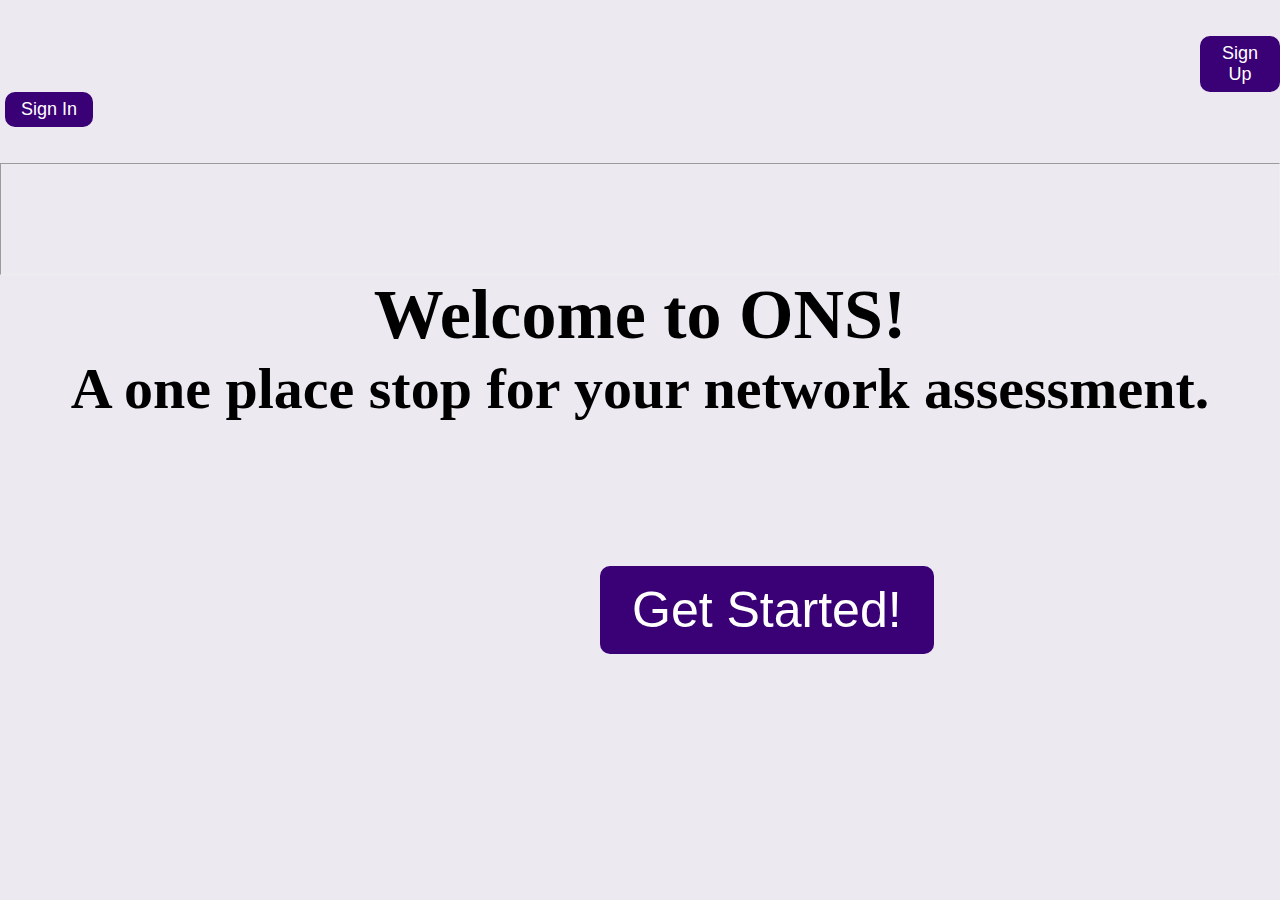
<file: index.html>
<!DOCTYPE html>
<html lang="en">
<head>
    <meta charset="UTF-8">
    <meta name="viewport" content="width=device-width, initial-scale=1.0">
    <title>ONS</title>
    <link rel="stylesheet" href="index.css">
</head>
<body>
    <div>
    <br><br>
    <header>
        <nav>
            <button type="button" style="align-content: center;" id="but1"><a href="sign_in.html">Sign Up</a></button>
            <button type="button" style="align-content: center;" id="but2"><a href="login.html">Sign In</a></button>    
        </nav>
    </header>
    <br><br>
    <hr>
    <h1>Welcome to ONS!</h1>
    <h2>A one place stop for your network assessment.</h2>
    <br><br>
    <br><br><br><br><br><br>
    <button type="button" style="align-content: center;" id="but3"><a href="get_started.html" target="_blank">Get Started!</a></button>
    </div>
</body>
</html>
</file>
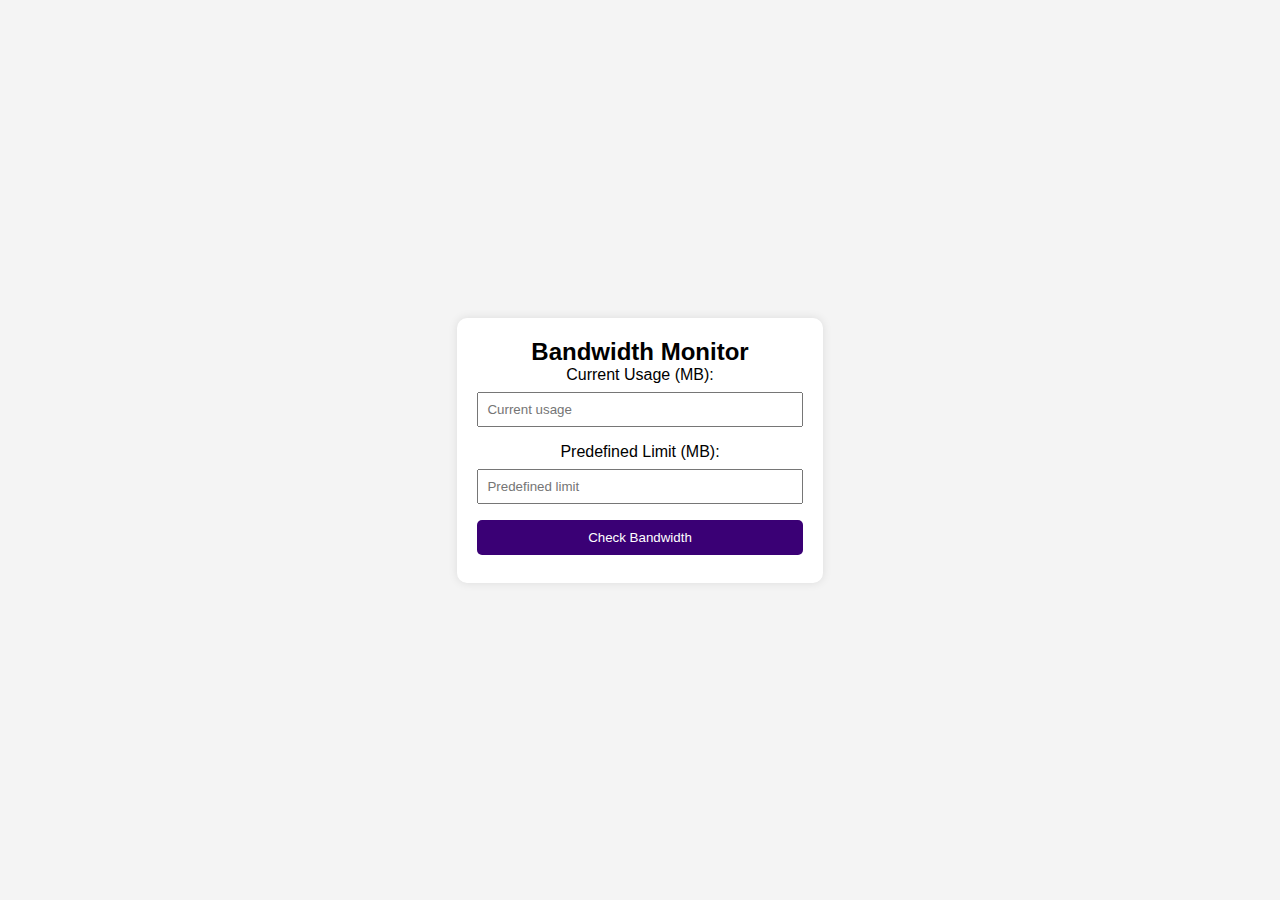
<file: band_lim.html>
<!DOCTYPE html>
<html lang="en">
<head>
    <meta charset="UTF-8">
    <meta name="viewport" content="width=device-width, initial-scale=1.0">
    <title>Bandwidth Monitor</title>
    <style>
        *{
            padding: 0%;
            margin: 0%;
            box-sizing: border-box;
            text-decoration: none;
            outline: none;
            scroll-behavior: smooth;
        }

        body {
            font-family: Arial, sans-serif;
            background-color: #f4f4f4;
            margin: 0;
            padding: 0;
            display: flex;
            align-items: center;
            justify-content: center;
            height: 100vh;
        }

        .container {
            background-color: #fff;
            padding: 20px;
            border-radius: 10px;
            box-shadow: 0 0 10px rgba(0, 0, 0, 0.1);
            text-align: center;
        }

        label {
            display: block;
            margin-bottom: 8px;
        }

        input {
            width: 100%;
            padding: 8px;
            margin-bottom: 16px;
            box-sizing: border-box;
        }

        button {
            width: 100%;
            padding: 10px;
            background-color: #3a0075;
            color: white;
            border: none;
            border-radius: 5px;
            cursor: pointer;
        }

        button:hover {
            background-color: #26004d;
        }

        .error-message {
            color: red;
            margin-top: 8px;
        }

        .success-message {
            color: green;
            margin-top: 8px;
        }
    </style>
</head>
<body>
    <div class="container">
        <h2>Bandwidth Monitor</h2>
        <form id="bandwidthForm">
            <label for="usage">Current Usage (MB):</label>
            <input type="number" placeholder="Current usage" name="usage" id="usage">

            <label for="limit">Predefined Limit (MB):</label>
            <input type="number" placeholder="Predefined limit" name="limit" id="limit">

            <button type="button" onclick="checkBandwidth()">Check Bandwidth</button>

            <p class="error-message" id="errorMessage"></p>
            <p class="success-message" id="successMessage"></p>
        </form>
    </div>

    <script>
        function checkBandwidth() {
            var currentUsage = parseFloat(document.getElementById('usage').value);
            var predefinedLimit = parseFloat(document.getElementById('limit').value);
            var errorMessageElement = document.getElementById('errorMessage');
            var successMessageElement = document.getElementById('successMessage');

            // Basic validation - check if fields are not empty
            if (isNaN(currentUsage) || isNaN(predefinedLimit)) {
                errorMessageElement.textContent = 'Please enter valid numbers.';
            } else {
                errorMessageElement.textContent = '';

                // Check if current usage exceeds predefined limit
                if (currentUsage > predefinedLimit) {
                    successMessageElement.textContent = 'Bandwidth exceeded! Notify by email.';
                    // In a real-world scenario, you would send an email using a server-side component
                    // For the frontend, you might trigger an API endpoint on your server to handle this.
                    // Example: sendEmailNotification(currentUsage, predefinedLimit);
                } else {
                    successMessageElement.textContent = 'Bandwidth within limit.';
                }
            }
        }
    </script>
</body>
</html>
</file>
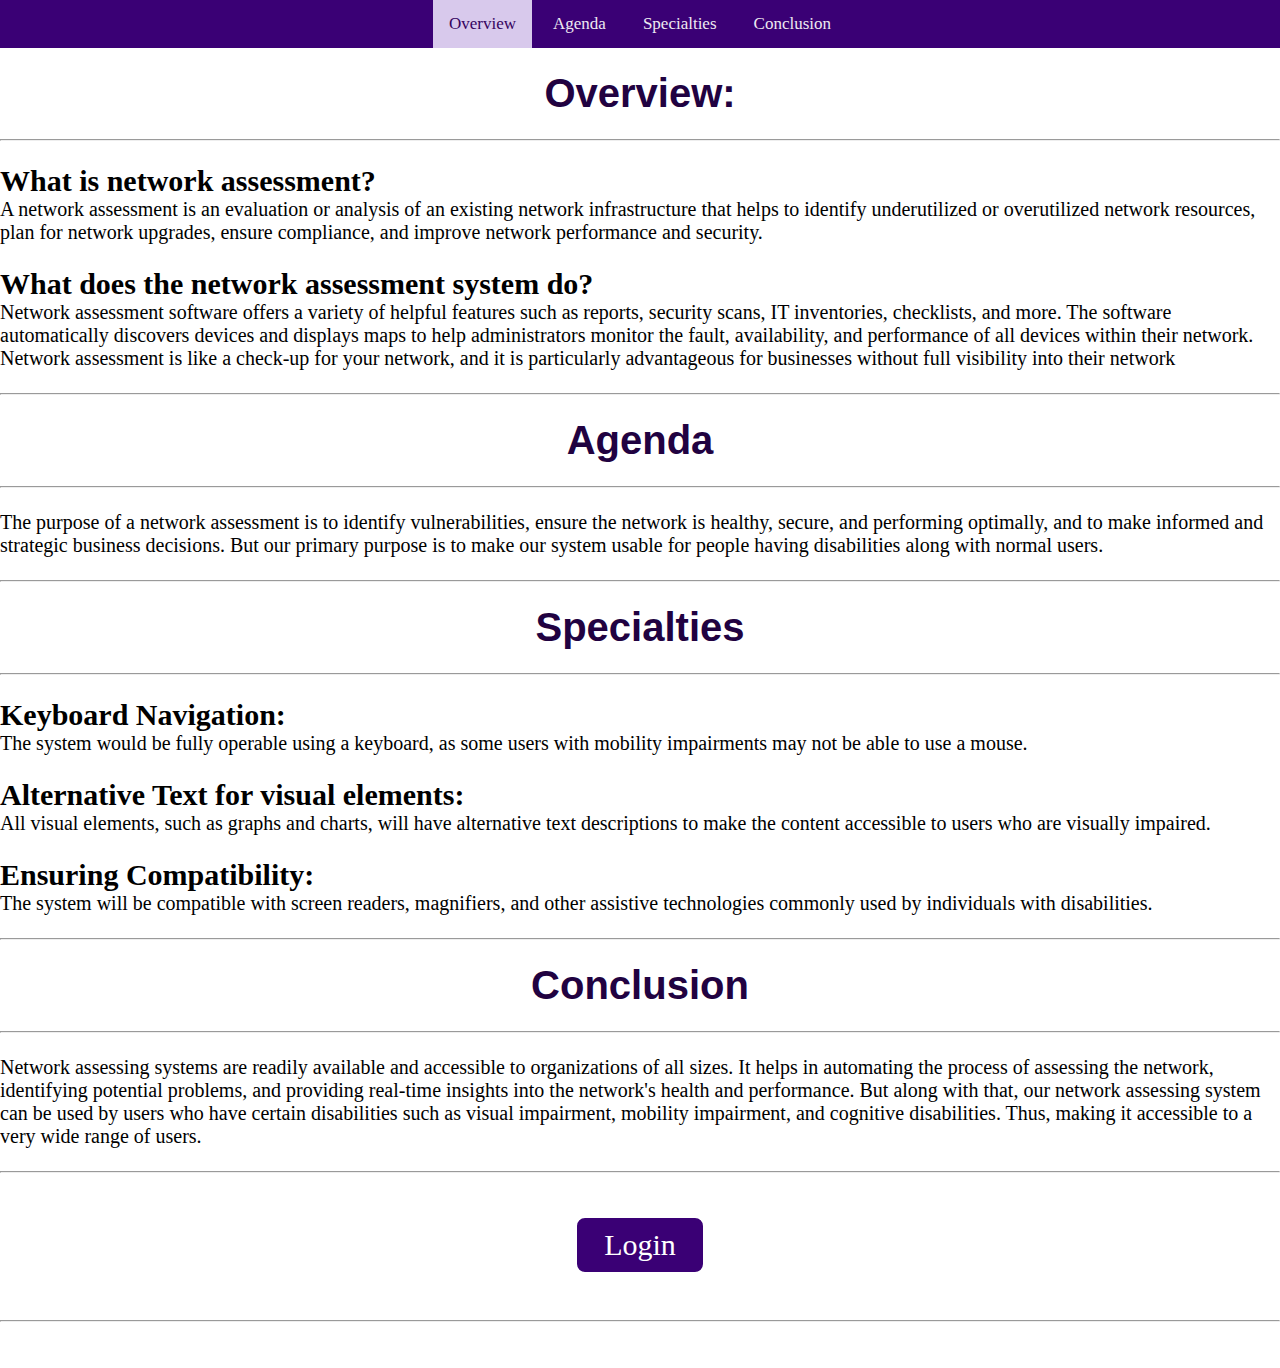
<file: get_started.html>
<!DOCTYPE html>
<html lang="en">
<head>
    <meta charset="UTF-8">
    <meta name="viewport" content="width=device-width, initial-scale=1.0">
    <title>Introductory Page</title>
    <style>
        * {
            padding: 0;
            margin: 0;
            box-sizing: border-box;
            text-decoration: none;
            outline: none;
            scroll-behavior: smooth;
        }

        .topnav {
            background-color: #3a0075;
            overflow: hidden;
            text-align: center; /* Center align the links */
        }

        .topnav a {
            color: #ede9f1;
            padding: 14px 16px;
            text-decoration: none;
            font-size: 17px;
            display: inline-block; /* Display links horizontally */
        }

        .topnav a:hover {
            background-color: #0d023b;
        }

        .topnav a.active {
            background-color: #d8c9ec;
            color: rgb(53, 3, 96);
        }

        .topnav a.active:hover {
            background-color: #750c7e;
        }

        body {
            font-size: 1.25rem;
            font-family: cursive;
        }

        .head {
            color: #210241;
            text-align: center;
            font-family: 'Franklin Gothic Medium', 'Arial Narrow', Arial, sans-serif;
        }

        #but3 {
            background-color: #3a0075;
            border: 2px solid white;
            padding: 10px 27px;
            text-align: center;
            font-size: 30px;
            color: white;
            border-radius: 10px;
            cursor: pointer;
            font-family: Georgia, 'Times New Roman', Times, serif;
            display: block;
            margin: 0 auto; /* Center the button */
            margin-top: 20px; /* Add some space */
        }

        a {
            color: white;
        }

        /* Media Queries for responsiveness */
        @media only screen and (max-width: 768px) {
            .topnav a {
                display: block;
                width: 100%; /* Make each nav link occupy full width */
            }
        }
    </style>
</head>
<body>
    <div class="topnav">
        <a class="active" href="#over">Overview</a>
        <a href="#agenda">Agenda</a>
        <a href="#spl">Specialties</a>
        <a href="#acc">Conclusion</a>
    </div>
    <div>
        <br>
        <h1 class="head">Overview:</h1><br><hr>
        <br>
        <p id="#over">
            <h2 class="head2">What is network assessment?</h2>
            A network assessment is an evaluation or analysis of an existing network infrastructure that helps to identify
            underutilized or overutilized network resources, plan for network upgrades, ensure compliance, and improve
            network performance and security.<br>
            <br>
            <h2 class="head2">What does the network assessment system do?</h2>
            Network assessment software offers a variety of helpful features such as reports, security scans, IT
            inventories, checklists, and more. The software automatically discovers devices and displays maps to help
            administrators monitor the fault, availability,
            and performance of all devices within their network. Network assessment is like a check-up for your network, and
            it is particularly advantageous for businesses without full visibility into their network
        </p>
        <br><hr><br>
        <h1 class="head" id="agenda">Agenda</h1><br><hr><br>
        <p>
            The purpose of a network assessment is to identify vulnerabilities, ensure the network is healthy, secure,
            and performing optimally, and to make informed and strategic business decisions. But our primary purpose is
            to make our system usable for people having disabilities along with normal users.
        </p>
        <br><hr><br>
        <h1 class="head" id="spl">Specialties</h1><br><hr><br>
        <p>
            <h2>Keyboard Navigation:</h2>
            The system would be fully operable using a keyboard, as some users with mobility impairments may not be able to
            use a mouse.<br>
            <br>
            <h2>Alternative Text for visual elements:</h2>
            All visual elements, such as graphs and charts, will have alternative text descriptions to make the content
            accessible to users who are visually impaired.<br>
            <br>
            <h2>Ensuring Compatibility:</h2>
            The system will be compatible with screen readers, magnifiers, and other assistive technologies commonly used by
            individuals with disabilities.<br>
        </p>
        <br><hr><br>
        <h1 class="head" id="acc">Conclusion</h1><br><hr><br>
        <p>
            Network assessing systems are readily available and accessible to organizations of all sizes. It helps in
            automating the process of assessing the network, identifying potential problems, and providing real-time
            insights into the network's health and performance.
            But along with that, our network assessing system can be used by users who have certain disabilities such as
            visual impairment, mobility impairment, and cognitive disabilities.
            Thus, making it accessible to a very wide range of users.
        </p><br><hr>
        <br>
        <button type="button" id="but3"><a href="sign_in.html" target="_blank">Login</a></button>
        <br><br>
        <hr>
        <br><br>
    </div>
</body>
</html>
</file>
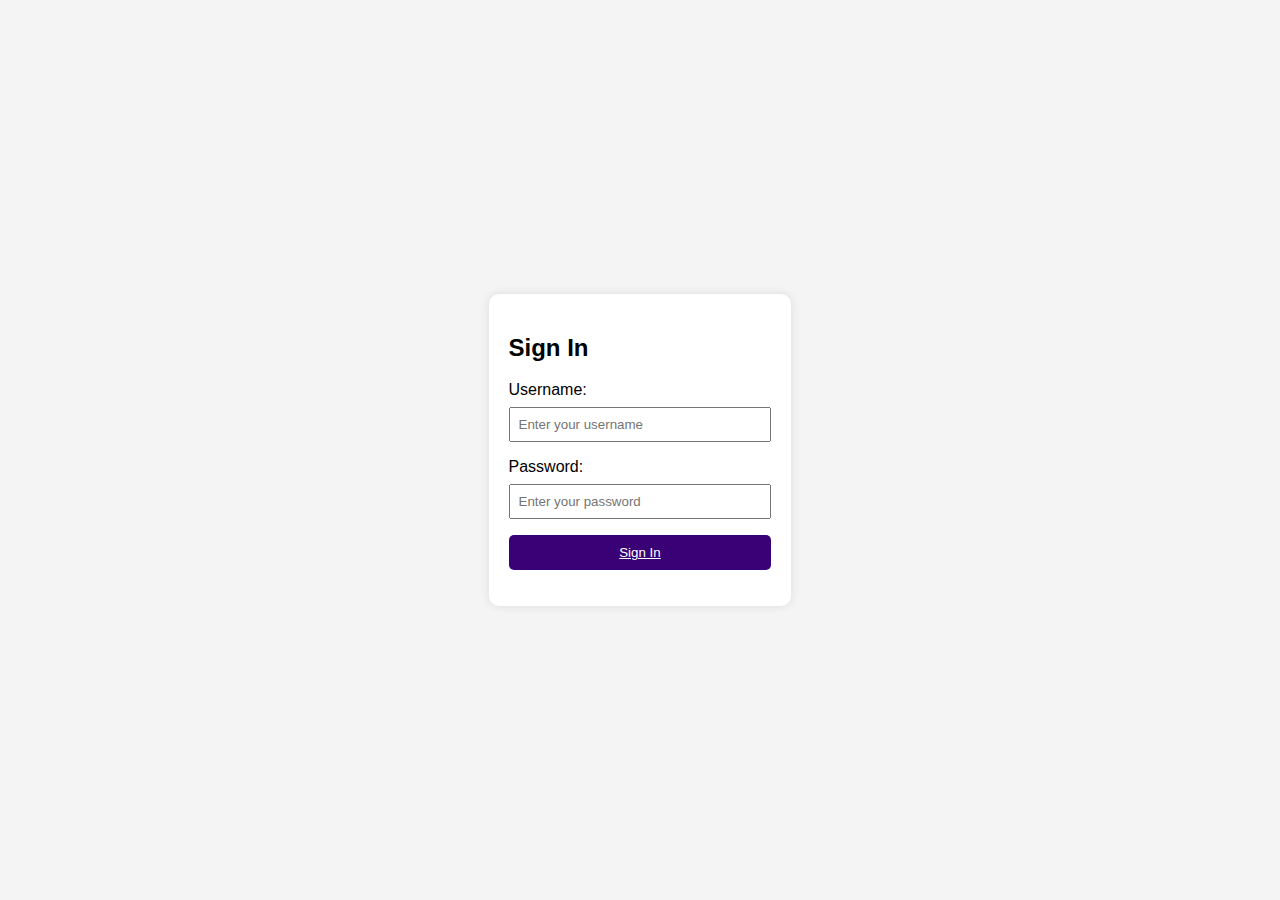
<file: login.html>
<!DOCTYPE html>
<html lang="en">
<head>
    <meta charset="UTF-8">
    <meta name="viewport" content="width=device-width, initial-scale=1.0">
    <title>Sign In</title>
    <style>
        body {
            font-family: Arial, sans-serif;
            background-color: #f4f4f4;
            margin: 0;
            padding: 0;
            display: flex;
            align-items: center;
            justify-content: center;
            height: 100vh;
        }

        .container {
            background-color: #fff;
            padding: 20px;
            border-radius: 10px;
            box-shadow: 0 0 10px rgba(0, 0, 0, 0.1);
        }

        label {
            display: block;
            margin-bottom: 8px;
        }

        input {
            width: 100%;
            padding: 8px;
            margin-bottom: 16px;
            box-sizing: border-box;
        }

        button {
            width: 100%;
            padding: 10px;
            background-color: #3a0075;
            color: white;
            border: none;
            border-radius: 5px;
            cursor: pointer;
        }

        button:hover {
            background-color: #26004d;
        }

        .error-message {
            color: red;
            margin-top: 8px;
        }

        a{
            color: white;
        }
    </style>
</head>
<body>
    <div class="container">
        <h2>Sign In</h2>
        <form id="signInForm">
            <label for="username">Username:</label>
            <input type="text" placeholder="Enter your username" name="username" id="username">

            <label for="password">Password:</label>
            <input type="password" placeholder="Enter your password" name="password" id="password">

            <button type="button" onclick="validateSignIn()"><a href="main.html">Sign In</a></button>

            <p class="error-message" id="errorMessage"></p>
        </form>
    </div>

    <script>
        function validateSignIn() {
            var username = document.getElementById('username').value;
            var password = document.getElementById('password').value;
            var errorMessageElement = document.getElementById('errorMessage');

            // Basic validation - check if username and password are not empty
            if (username.trim() === '' || password.trim() === '') {
                errorMessageElement.textContent = 'Username and password are required.';
            } else {
                // You can add more advanced validation or authentication logic here
                // For a basic example, always consider it as a success
                alert('Sign In successful!');
                window.location.assign("main.html");
                // You can redirect the user or perform other actions after successful sign in
            }
        }
    </script>
</body>
</html>
</file>
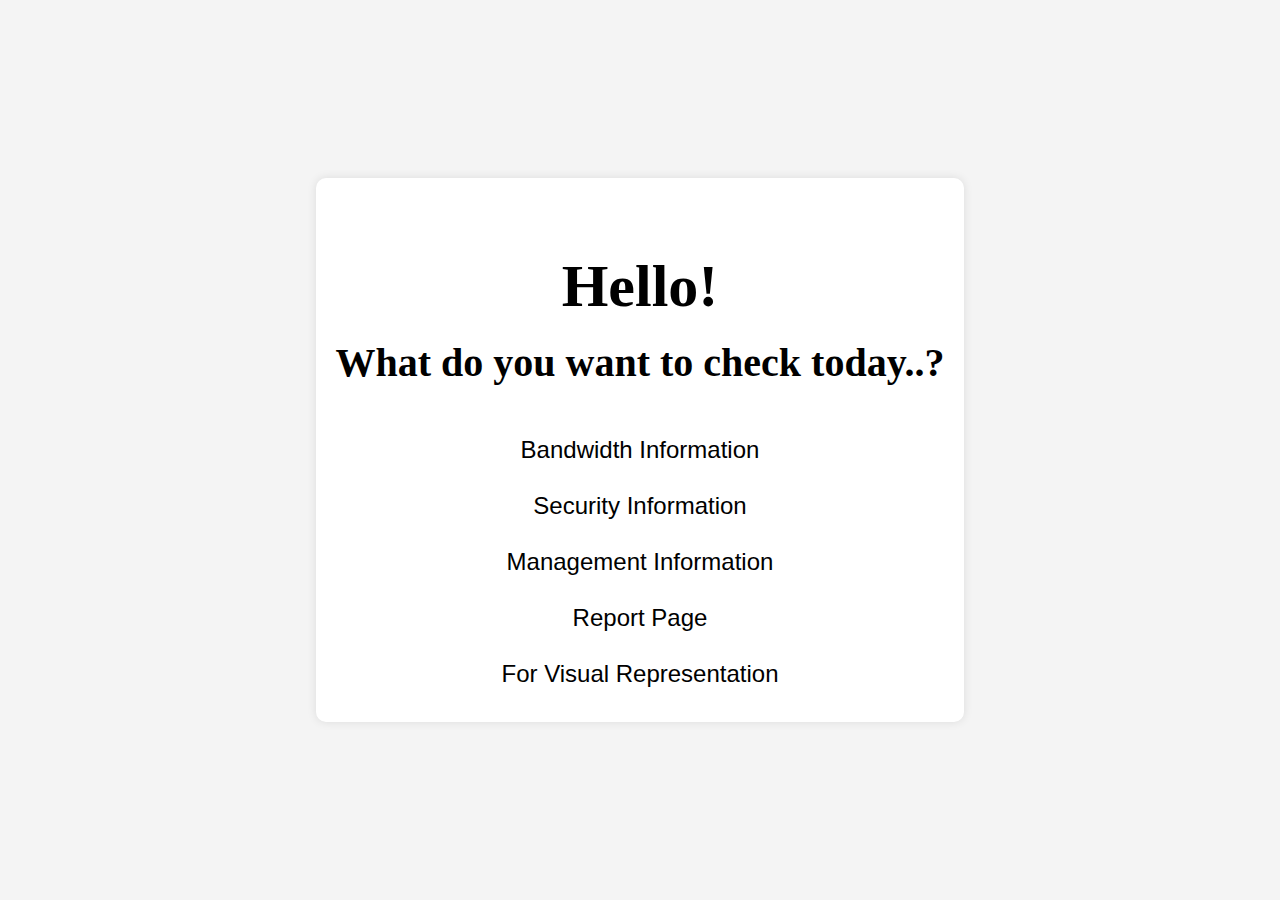
<file: main.html>
<!DOCTYPE html>
<html lang="en">
<head>
    <meta charset="UTF-8">
    <meta name="viewport" content="width=device-width, initial-scale=1.0">
    <title>Main page</title>
    <link rel="stylesheet" href="main.css">
</head>
<body>
    <div class="container">
        <br><br><br>
    <h1>Hello!</h1>
    <br>
    <h2>What do you want to check today..?</h2><br><br>
    <ul>
        <li><a href="band_lim.html" target="_blank">Bandwidth Information</a></li>
        <li><a href="security.html" target="_blank">Security Information</a></li>
        <li><a href="man.html" target="_blank">Management Information</a></li>
        <li><a href="report.html" target="_blank">Report Page</a></li>
        <li><a href="disable.html" target="_blank">For Visual Representation</a></li>
    </ul>
    </div>
</body>
</html>
</file>
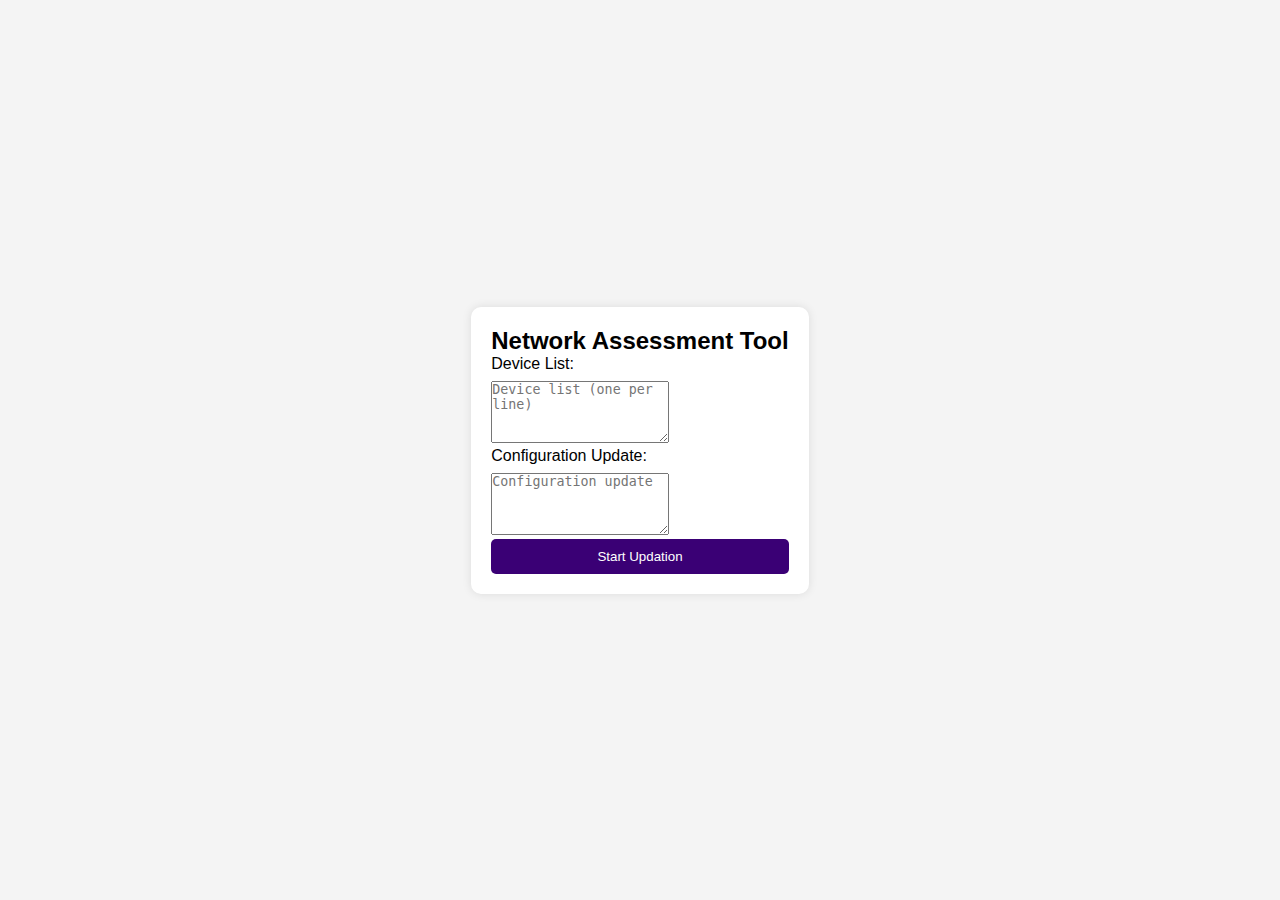
<file: man.html>
<!DOCTYPE html>
<html lang="en">
<head>
    <meta charset="UTF-8">
    <meta name="viewport" content="width=device-width, initial-scale=1.0">
    <title>Network Assessment Tool</title>
    <style>
        *{
            padding: 0%;
            margin: 0%;
            box-sizing: border-box;
            text-decoration: none;
            outline: none;
            scroll-behavior: smooth;
        }

        body {
            font-family: Arial, sans-serif;
            background-color: #f4f4f4;
            margin: 0;
            padding: 0;
            display: flex;
            align-items: center;
            justify-content: center;
            height: 100vh;
        }

        .container {
            background-color: #fff;
            padding: 20px;
            border-radius: 10px;
            box-shadow: 0 0 10px rgba(0, 0, 0, 0.1);
        }

        label {
            display: block;
            margin-bottom: 8px;
        }

        input {
            width: 100%;
            padding: 8px;
            margin-bottom: 16px;
            box-sizing: border-box;
        }

        button {
            width: 100%;
            padding: 10px;
            background-color: #3a0075;
            color: white;
            border: none;
            border-radius: 5px;
            cursor: pointer;
        }

        button:hover {
            background-color: #26004d;
        }
    </style>
</head>
<body>
    <div class="container">
        <h2>Network Assessment Tool</h2>
        <form id="assessmentForm">
            <label for="deviceList">Device List:</label>
            <textarea placeholder="Device list (one per line)" name="deviceList" id="deviceList" rows="4"></textarea>

            <label for="configurationUpdate">Configuration Update:</label>
            <textarea placeholder="Configuration update" name="configurationUpdate" id="configurationUpdate" rows="4"></textarea>

            <button type="button" onclick="submitAssessment()">Start Updation</button>
        </form>
    </div>

    <script>
        function submitAssessment() {
            var deviceList = document.getElementById('deviceList').value;
            var configurationUpdate = document.getElementById('configurationUpdate').value;

            // Simulate backend processing (in a real-world scenario, this would be handled on the server)
            console.log('Device List:', deviceList);
            console.log('Configuration Update:', configurationUpdate);

            // Perform additional logic such as API calls to network devices, change management workflows, etc.

            // Display a confirmation message (for simulation purposes)
            alert('Assessment submitted successfully!');

            // You might redirect the user to a status page or perform other actions as needed.
        }
    </script>
</body>
</html>
</file>
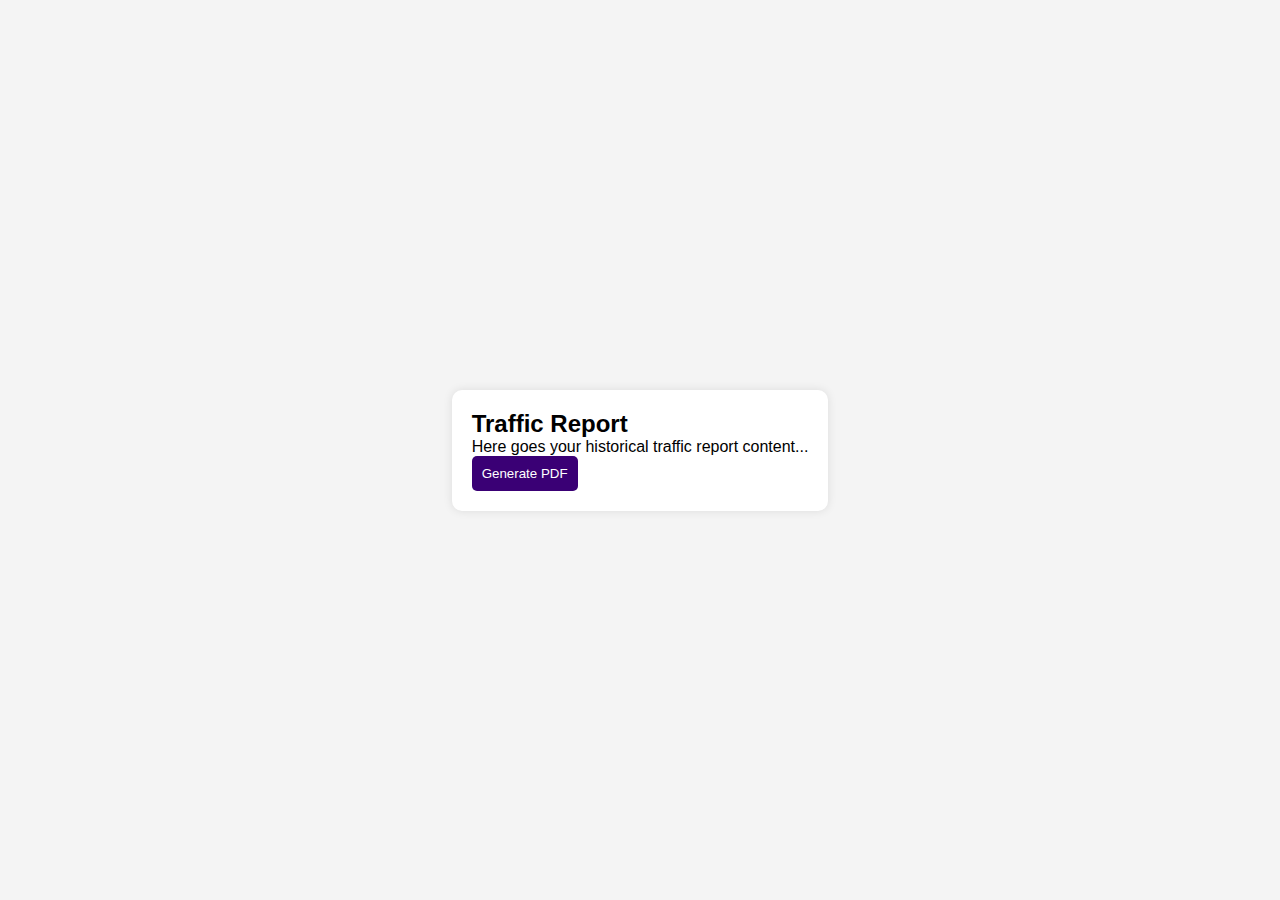
<file: report.html>
<!DOCTYPE html>
<html lang="en">
<head>
    <meta charset="UTF-8">
    <meta name="viewport" content="width=device-width, initial-scale=1.0">
    <title>Traffic Report</title>
    <!--<script src="https://cdnjs.cloudflare.com/ajax/libs/jspdf/2.4.0/jspdf.umd.min.js"></script><-->
    <style>
        body {
            font-family: Arial, sans-serif;
            background-color: #f4f4f4;
            margin: 0;
            padding: 0;
            display: flex;
            align-items: center;
            justify-content: center;
            height: 100vh;
        }

        .container {
            background-color: #fff;
            padding: 20px;
            border-radius: 10px;
            box-shadow: 0 0 10px rgba(0, 0, 0, 0.1);
        }

        button {
            padding: 10px;
            background-color: #3a0075;
            color: white;
            border: none;
            border-radius: 5px;
            cursor: pointer;
        }

        button:hover {
            background-color: #26004d;
        }

        *{
            padding: 0%;
            margin: 0%;
            box-sizing: border-box;
            text-decoration: none;
            outline: none;
            scroll-behavior: smooth;
        }
    </style>
</head>
<body>
    <div class="container">
        <h2>Traffic Report</h2>
        <p>Here goes your historical traffic report content...</p>
        <button onclick="generatePDF()">Generate PDF</button>
    </div>

    <!--<script>
        function generatePDF() {
            var doc = new jsPDF();
            // Add content to the PDF
            doc.text('Historical Traffic Report', 20, 10);
            doc.text('Date: ' + new Date().toLocaleDateString(), 20, 20);
            doc.text('Traffic data: Your traffic data goes here...', 20, 30);

            // Save the PDF
            doc.save('Traffic_Report.pdf');
        }
    </script><-->
</body>
</html>
</file>
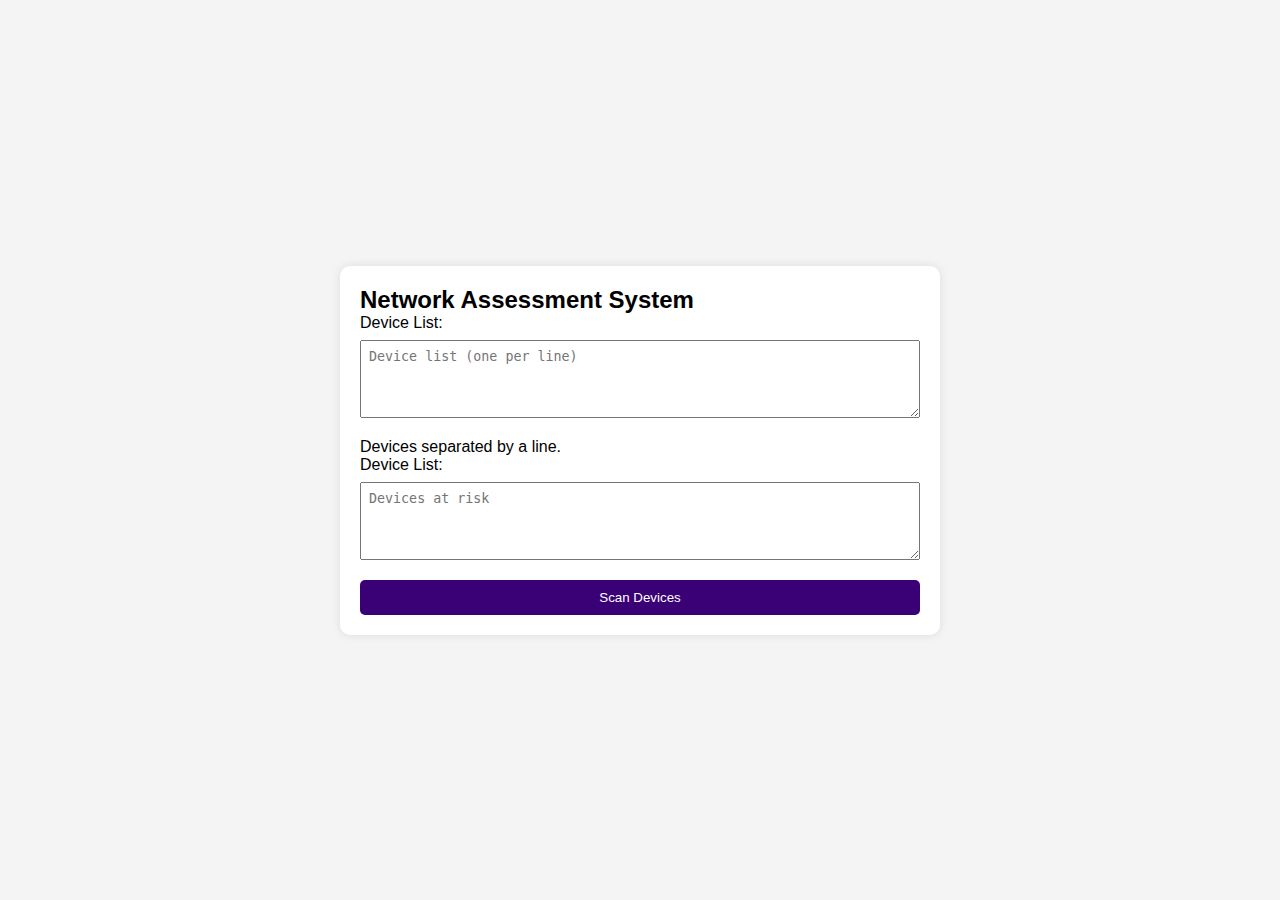
<file: security.html>
<!DOCTYPE html>
<html lang="en">
<head>
    <meta charset="UTF-8">
    <meta name="viewport" content="width=device-width, initial-scale=1.0">
    <title>Network Assessment System</title>
    <style>
        body {
            font-family: Arial, sans-serif;
            background-color: #f4f4f4;
            margin: 0;
            padding: 0;
            display: flex;
            align-items: center;
            justify-content: center;
            height: 100vh;
        }

        .container {
            background-color: #fff;
            padding: 20px;
            border-radius: 10px;
            box-shadow: 0 0 10px rgba(0, 0, 0, 0.1);
            max-width: 600px;
            width: 100%;
        }

        label {
            display: block;
            margin-bottom: 8px;
        }

        input, textarea {
            width: 100%;
            padding: 8px;
            margin-bottom: 16px;
            box-sizing: border-box;
        }

        button {
            width: 100%;
            padding: 10px;
            background-color: #3a0075;
            color: white;
            border: none;
            border-radius: 5px;
            cursor: pointer;
        }

        button:hover {
            background-color: #26004d;
        }

        *{
            padding: 0%;
            margin: 0%;
            box-sizing: border-box;
            text-decoration: none;
            outline: none;
            scroll-behavior: smooth;
        }
    </style>
</head>
<body>
    <div class="container">
        <h2>Network Assessment System</h2>
        <form id="assessmentForm">
            <label for="deviceList">Device List:</label>
            <textarea placeholder="Device list (one per line)" name="deviceList" id="deviceList" rows="4" aria-describedby="deviceListHelp"></textarea>
            <p id="deviceListHelp" class="help-text">Devices separated by a line.</p>
<form id="assessmentForm">
            <label for="deviceList">Device List:</label>
            <textarea placeholder="Devices at risk" name="deviceList" id="deviceList" rows="4" aria-describedby="deviceListHelp"></textarea>
        </form>
            <button type="button" onclick="scanDevices()">Scan Devices</button>
        </form>
    </div>

    <script>
        function scanDevices() {
            var deviceList = document.getElementById('deviceList').value;

            // Simulate backend processing (vulnerability scanning and security checks)
            console.log('Scanning Devices:', deviceList);

            // Display a confirmation message (for simulation purposes)
            alert('Device scanning initiated!');

            // You might redirect the user to a status page or perform other actions as needed.
        }
    </script>
</body>
</html>
</file>
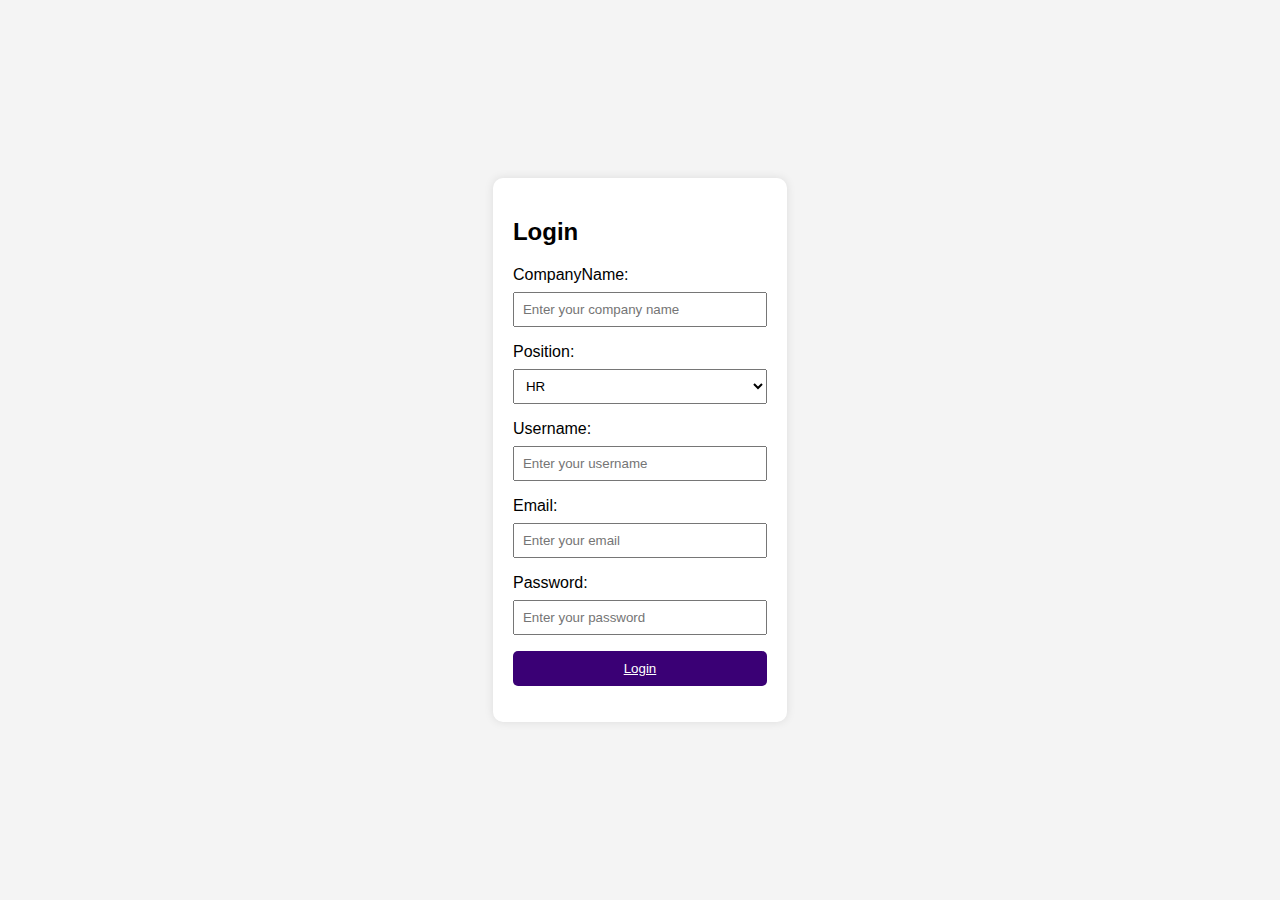
<file: sign_in.html>
<!DOCTYPE html>
<html lang="en">
<head>
    <meta charset="UTF-8">
    <meta name="viewport" content="width=device-width, initial-scale=1.0">
    <title>Login</title>
    <style>
        body {
            font-family: Arial, sans-serif;
            background-color: #f4f4f4;
            margin: 0;
            padding: 0;
            display: flex;
            align-items: center;
            justify-content: center;
            height: 100vh;
        }

        .container {
            background-color: #fff;
            padding: 20px;
            border-radius: 10px;
            box-shadow: 0 0 10px rgba(0, 0, 0, 0.1);
        }

        label {
            display: block;
            margin-bottom: 8px;
        }

        input, select {
            width: 100%;
            padding: 8px;
            margin-bottom: 16px;
            box-sizing: border-box;
        }

        button {
            width: 100%;
            padding: 10px;
            background-color: #3a0075;
            color: white;
            border: none;
            border-radius: 5px;
            cursor: pointer;
        }

        button:hover {
            background-color: #26004d;
        }

        .error-message {
            color: red;
            margin-top: 8px;
        }

        a{
            color:white;
        }
    </style>
</head>
<body>
    <div class="container">
        <h2>Login</h2>
        <form id="loginForm">
            <label for="companyname">CompanyName:</label>
            <input type="text" placeholder="Enter your company name" name="companyname" id="companyname">

            <label>Position:</label>
            <select name="position" id="position">
                <option value="HR">HR</option>
                <option value="Owner">Owner</option>
            </select>

            <label for="username">Username:</label>
            <input type="text" placeholder="Enter your username" name="username" id="username">

            <label for="email">Email:</label>
            <input type="email" placeholder="Enter your email" name="email" id="email">

            <label for="password">Password:</label>
            <input type="password" placeholder="Enter your password" name="password" id="password">

            <button type="button" onclick="validateLogin()"><a href="main.html">Login</a></button>

            <p class="error-message" id="errorMessage"></p>
        </form>
    </div>

    <script>
        function validateLogin() {
            var companyname = document.getElementById('companyname').value;
            var position = document.getElementById('position').value;
            var username = document.getElementById('username').value;
            var email = document.getElementById('email').value;
            var password = document.getElementById('password').value;
            var errorMessageElement = document.getElementById('errorMessage');

            // Basic validation - check if fields are not empty
            if (companyname.trim() === ''||username.trim() === ''||email.trim() === '' || password.trim() === '') {
                errorMessageElement.textContent = 'All fields are required.';
            } else {
                alert('Login successful!');
                window.location.assign("main.html");
                // You can redirect the user or perform other actions after successful login
            }
        }
    </script>
</body>
</html>
</file>
<file: index.css>
*{
    padding: 0%;
    margin: 0%;
    box-sizing: border-box;
    text-decoration: none;
    outline: none;
    scroll-behavior: smooth;
}

html{
    overflow-x: hidden;
}

hr{ 
    height: 7rem;
    color: #3a0075;
}
#but3{
    background-color:#3a0075;
    border: 2px;
    border-color: white;
    padding: 15px 32px;
    text-align: center;
    display: inline-block;
    font-size: 50px;
    color: white;
    border-radius: 10px;
    margin-left: 600px;
    cursor:pointer;
}

h1{
    text-align: center;
    font-size: 70px;
}

h2{
    text-align: center;
    font-size: 58px;
}

a{
    color: white;
}

body{
    background-color: #ede9f1;
}

#but1{
    background-color:#3a0075;
    border: 2px;
    border-color: white;
    padding: 7px 16px;
    text-align: center;
    display: inline-block;
    font-size: 18px;
    color: white;
    border-radius: 10px;
    margin-left: 1200px;
    cursor: pointer;
}

#but2{
    background-color:#3a0075;
    border: 2px;
    border-color: white;
    padding: 7px 16px;
    text-align: center;
    display: inline-block;
    font-size: 18px;
    color: white;
    border-radius: 10px;
    margin-left: 5px;
    cursor: pointer;
}

button:hover{
    filter: brightness(170%);
}
</file>
<file: main.css>
h1{
    font-size: 3.75rem;
    font-family:Cambria, Cochin, Georgia, Times, 'Times New Roman', serif;
}

h2{
    font-size: 2.5rem;
    font-family:Cambria, Cochin, Georgia, Times, 'Times New Roman', serif;
}

body{
    text-align: center;
}

ul{
    list-style-type: none;
    font-size: 1.5rem;
}

li{
    line-height: 3.5rem;
}

*{
    padding: 0%;
    margin: 0%;
    box-sizing: border-box;
    text-decoration: none;
    outline: none;
    scroll-behavior: smooth;
}

a{
    color: black;
}

body {
    font-family: Arial, sans-serif;
    background-color: #f4f4f4;
    margin: 0;
    padding: 0;
    display: flex;
    align-items: center;
    justify-content: center;
    height: 100vh;
}

.container {
    background-color: #fff;
    padding: 20px;
    border-radius: 10px;
    box-shadow: 0 0 10px rgba(0, 0, 0, 0.1);
}
</file>
